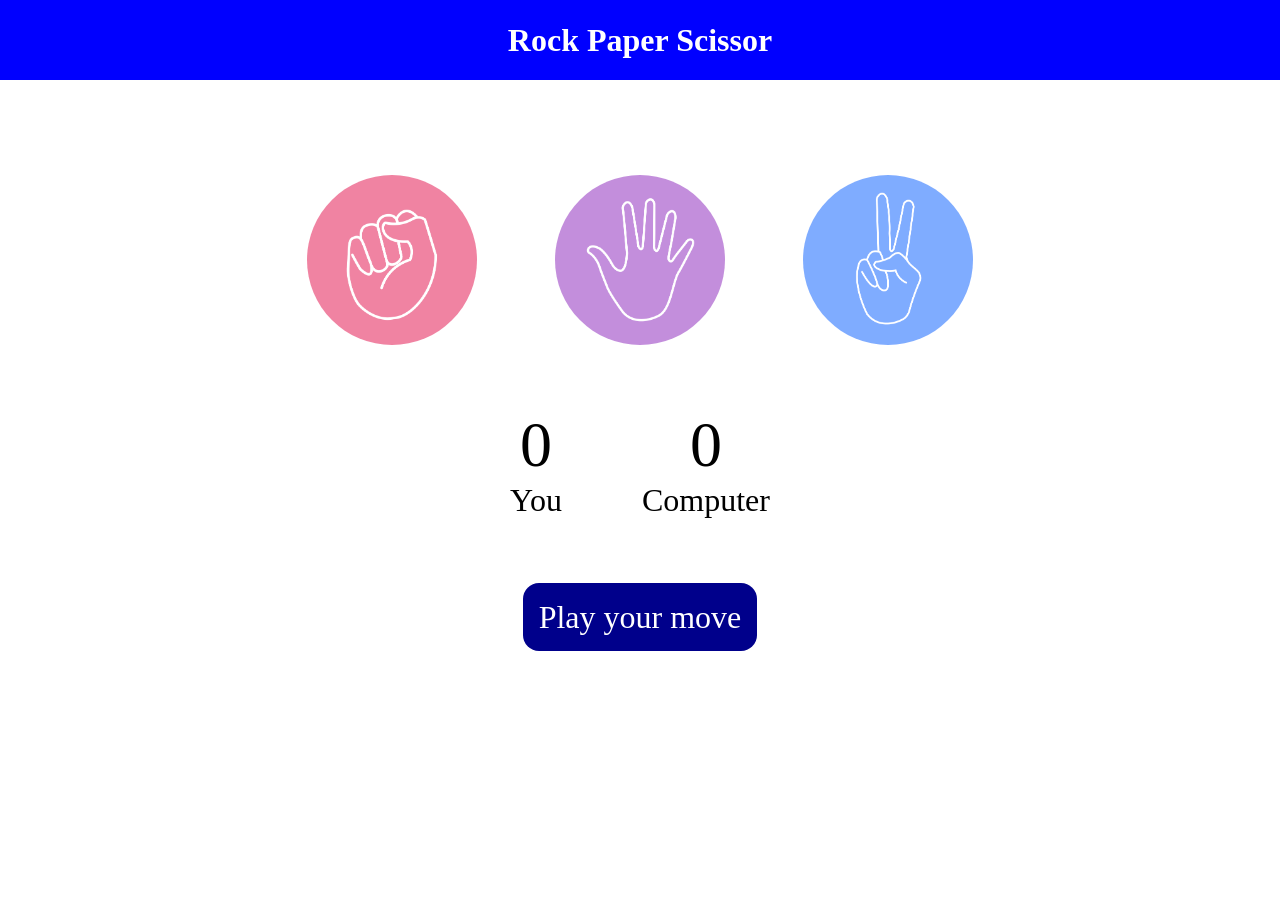
<file: rockpaperscissor.html>
<!DOCTYPE html>
<html lang="en">
<head>
    <meta charset="UTF-8">
    <meta name="viewport" content="width=device-width, initial-scale=1.0">
    <title>Rock Paper Scissor</title>
    <link rel="stylesheet" href="rockpaperscissor.css">
</head>
<body>
    <h1>Rock Paper Scissor</h1>
    <div class="choices">
        <div class="choice" id="rock">
            <img src="./images/rock.png" id="rock">
        </div>
        <div class="choice" id="paper">
            <img src="./images/paper.png" id="rock">
        </div>
        <div class="choice" id="scissor">
            <img src="./images/scissor.png" id="rock">
        </div>
    </div>

    <div class="score-board">
        <div class="score">
            <p id="user-score">0</p>
            <p>You</p>
        </div>
        <div class="score">
            <p id="comp-score">0</p>
            <p>Computer</p>
        </div>
    </div>

    <div class="msg-container">
        <div id="msg">Play your move</div>
    </div>
    
    <script src="rockpaperscissor.js"></script>
</body>
</html>
</file>
<file: rockpaperscissor.css>
* {
    margin: 0;
    padding: 0;
    text-align: center;
    /* background-color: aquamarine; */
}

h1 {
    background-color: blue;
    color: white;
    height: 5rem;
    line-height: 5rem;
}

.choice:hover {
    /* opacity: 0.5; */
    cursor: pointer;
    background-color: chartreuse;
}

.choice {
    height: 200px;
    width: 200px;
    border-radius: 50%;
    display: flex;
    justify-content: center;
    align-items: center;
}

img {
    height: 170px;
    width: 170px;
    object-fit: cover;
    border-radius: 50%;
}

.choices {
    display: flex;
    justify-content: center;
    align-items: center;
    gap: 3rem;
    margin-top: 5rem;
}

.score-board {
    display: flex;
    justify-content: center;
    align-items: center;
    font-size: 2rem;
    gap: 5rem;
    margin-top: 3rem;
}

#user-score, #comp-score {
    font-size: 4rem;
}

.msg-container {
    margin-top: 5rem;
}

#msg {
    background-color: darkblue;
    color: white;
    font-size: 2rem;
    display: inline;
    padding: 1rem;
    border-radius: 1rem;
}
</file>
